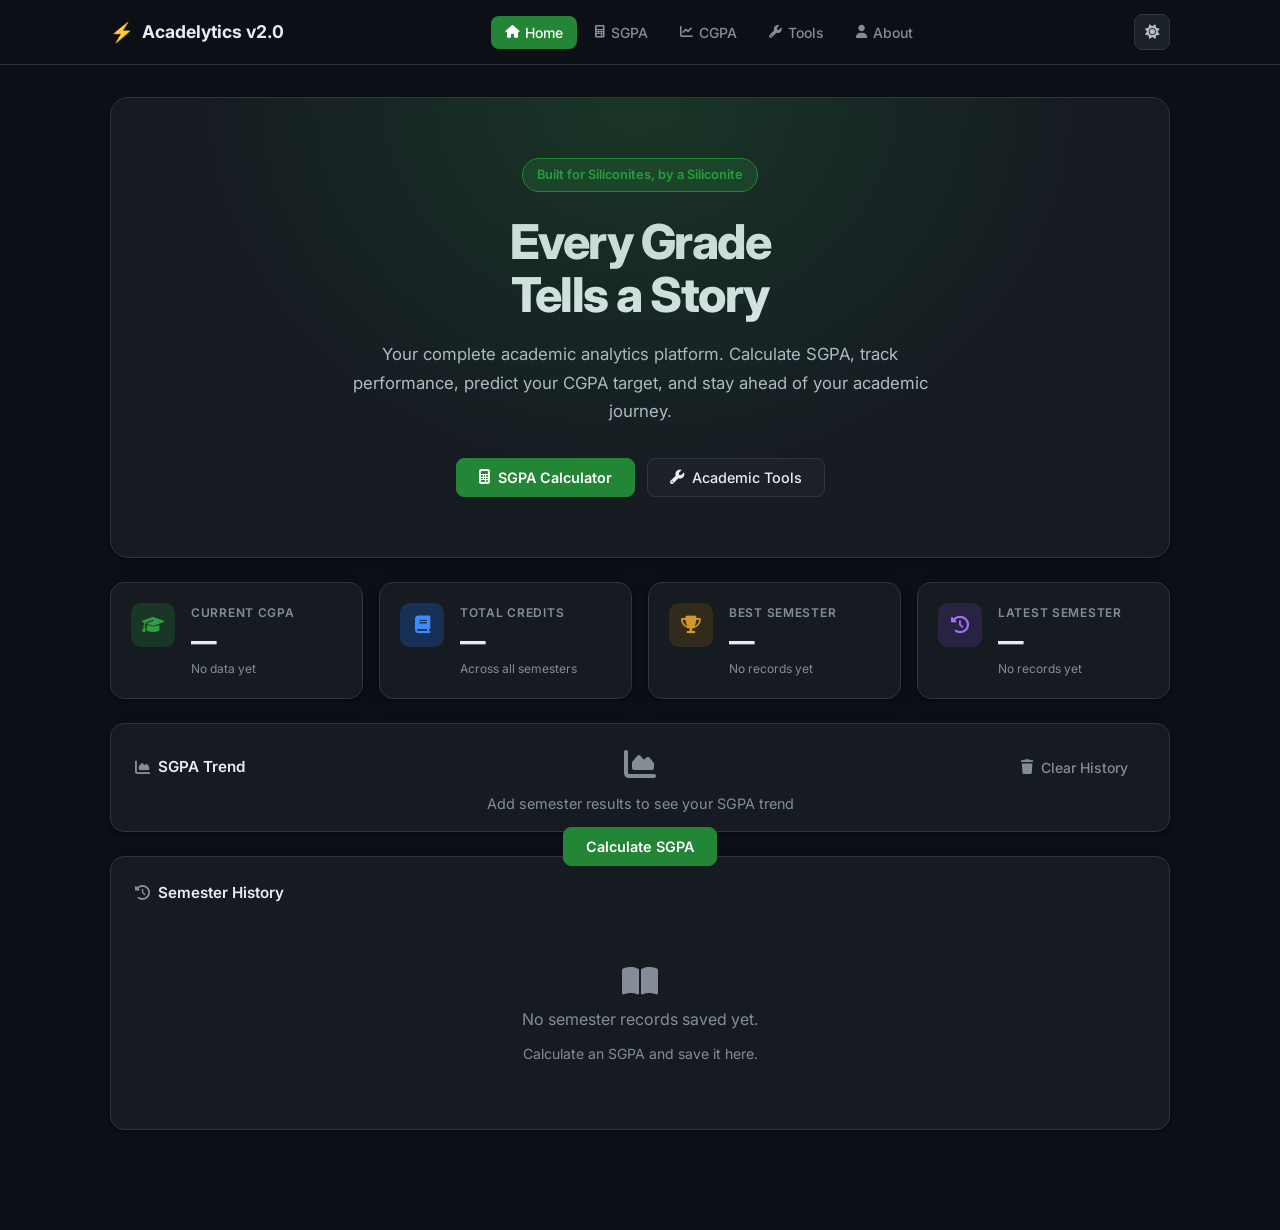
<file: index.html>
<!DOCTYPE html>
<html lang="en" data-theme="dark">
<head>
  <meta name="google-site-verification" content="Yr3YLN1GSlkWw_kJOh9hiJSiT_Gx6RoB9kOP9dz0ty4" />
  <meta charset="UTF-8" />
  <meta name="viewport" content="width=device-width, initial-scale=1.0" />
  <meta name="theme-color" content="#0d1117" />
  <title>Acadelytics — Academic Analytics Platform</title>
  <meta name="description" content="Silicon University SGPA & CGPA Calculator with analytics, predictions, and academic tools." />
  <meta name="robots" content="index, follow" />
  <meta property="og:title" content="Acadelytics" />
  <meta property="og:description" content="Smart academic tools for Siliconites." />
  <meta property="og:type" content="website" />
  <meta property="og:image" content="./assets/opengraph.jpg" />
  <link rel="icon" type="image/svg+xml" href="./assets/favicon.svg" />

  <script type="application/ld+json">
  {
    "@context": "https://schema.org",
    "@type": "WebApplication",
    "name": "Acadelytics",
    "description": "Silicon University SGPA and CGPA Calculator",
    "applicationCategory": "EducationApplication",
    "operatingSystem": "Web"
  }
  </script>

  <link rel="preconnect" href="https://fonts.googleapis.com" />
  <link rel="preconnect" href="https://fonts.gstatic.com" crossorigin />
  <link href="https://fonts.googleapis.com/css2?family=Inter:wght@300;400;500;600;700;800&display=swap" rel="stylesheet" />
  <link rel="stylesheet" href="https://cdnjs.cloudflare.com/ajax/libs/font-awesome/6.5.0/css/all.min.css" />
  <link rel="stylesheet" href="./style.css" />
</head>
<body>

<!-- ═══════════════════════════════════════
     PRINT OVERLAY (hidden normally)
════════════════════════════════════════ -->
<div id="printOverlay" class="print-only">
  <div class="print-header">
    <h1>Acadelytics — Academic Report</h1>
    <p id="printDate"></p>
  </div>
  <div id="printContent"></div>
</div>

<!-- ═══════════════════════════════════════
     NAVBAR
════════════════════════════════════════ -->
<nav class="navbar">
  <div class="nav-container">
    <div class="brand">
      <span class="brand-icon">⚡</span>
      Acadelytics v2.0
    </div>

    <button class="mobile-menu-btn" id="mobileMenuBtn" aria-label="Menu">
      <i class="fa-solid fa-bars"></i>
    </button>

    <div class="nav-links" id="navLinks">
      <button class="nav-link active" data-section="home">
        <i class="fa-solid fa-house"></i><span>Home</span>
      </button>
      <button class="nav-link" data-section="sgpa">
        <i class="fa-solid fa-calculator"></i><span>SGPA</span>
      </button>
      <button class="nav-link" data-section="cgpa">
        <i class="fa-solid fa-chart-line"></i><span>CGPA</span>
      </button>
      <button class="nav-link" data-section="tools">
        <i class="fa-solid fa-wrench"></i><span>Tools</span>
      </button>
      <button class="nav-link" data-section="about">
        <i class="fa-solid fa-user"></i><span>About</span>
      </button>
    </div>

    <button class="theme-toggle" id="themeToggle" aria-label="Toggle theme">
      <i class="fa-solid fa-moon" id="themeIcon"></i>
    </button>
  </div>
</nav>

<!-- ═══════════════════════════════════════
     MAIN
════════════════════════════════════════ -->
<main class="container">

  <!-- ══════════════ HOME / DASHBOARD ══════════════ -->
  <section id="homeSection" class="page-section">

    <!-- Hero -->
    <div class="hero-card">
      <span class="hero-badge">Built for Siliconites, by a Siliconite</span>
      <h1>Every Grade<br/>Tells a Story</h1>
      <p class="hero-text">
        Your complete academic analytics platform. Calculate SGPA, track performance,
        predict your CGPA target, and stay ahead of your academic journey.
      </p>
      <div class="hero-actions">
        <button class="btn-primary" data-nav="sgpa">
          <i class="fa-solid fa-calculator"></i> SGPA Calculator
        </button>
        <button class="btn-secondary" data-nav="tools">
          <i class="fa-solid fa-wrench"></i> Academic Tools
        </button>
      </div>
    </div>

    <!-- Dashboard Stats -->
    <div class="stats-grid" id="statsGrid">
      <div class="stat-card" id="statCgpa">
        <div class="stat-icon green"><i class="fa-solid fa-graduation-cap"></i></div>
        <div class="stat-body">
          <p class="stat-label">Current CGPA</p>
          <h2 class="stat-value" id="dashCgpa">—</h2>
          <p class="stat-sub" id="dashCgpaLabel">No data yet</p>
        </div>
      </div>
      <div class="stat-card" id="statCredits">
        <div class="stat-icon blue"><i class="fa-solid fa-book"></i></div>
        <div class="stat-body">
          <p class="stat-label">Total Credits</p>
          <h2 class="stat-value" id="dashCredits">—</h2>
          <p class="stat-sub" id="dashCreditsLabel">Across all semesters</p>
        </div>
      </div>
      <div class="stat-card" id="statBest">
        <div class="stat-icon gold"><i class="fa-solid fa-trophy"></i></div>
        <div class="stat-body">
          <p class="stat-label">Best Semester</p>
          <h2 class="stat-value" id="dashBest">—</h2>
          <p class="stat-sub" id="dashBestLabel">No records yet</p>
        </div>
      </div>
      <div class="stat-card" id="statLatest">
        <div class="stat-icon purple"><i class="fa-solid fa-clock-rotate-left"></i></div>
        <div class="stat-body">
          <p class="stat-label">Latest Semester</p>
          <h2 class="stat-value" id="dashLatest">—</h2>
          <p class="stat-sub" id="dashLatestLabel">No records yet</p>
        </div>
      </div>
    </div>

    <!-- Trend Chart -->
    <div class="card chart-card" id="chartCard">
      <div class="card-head">
        <h3 class="card-title"><i class="fa-solid fa-chart-area"></i> SGPA Trend</h3>
        <button class="btn-ghost" id="clearHistoryBtn">
          <i class="fa-solid fa-trash"></i> Clear History
        </button>
      </div>
      <div class="chart-wrap">
        <canvas id="trendChart" height="220"></canvas>
        <div class="chart-empty" id="chartEmpty">
          <i class="fa-solid fa-chart-area fa-2x"></i>
          <p>Add semester results to see your SGPA trend</p>
          <button class="btn-primary" data-nav="sgpa">Calculate SGPA</button>
        </div>
      </div>
    </div>

    <!-- Semester History -->
    <div class="card" id="historyCard">
      <div class="card-head">
        <h3 class="card-title"><i class="fa-solid fa-history"></i> Semester History</h3>
      </div>
      <div id="semesterHistory">
        <div class="empty-state">
          <i class="fa-solid fa-book-open fa-2x"></i>
          <p>No semester records saved yet.</p>
          <p class="muted">Calculate an SGPA to save it here.</p>
        </div>
      </div>
    </div>

  </section>

  <!-- ══════════════ SGPA CALCULATOR ══════════════ -->
  <section id="sgpaSection" class="page-section hidden">

    <div class="section-header">
      <h1>SGPA Calculator</h1>
      <p>Calculate your semester GPA quickly and accurately.</p>
    </div>

    <!-- Branch -->
    <div class="card">
      <h3 class="card-title"><i class="fa-solid fa-code-branch"></i> Branch</h3>
      <div class="chip-group" id="branchContainer">
        <button class="chip branch-chip" data-branch="cse">CSE</button>
        <button class="chip branch-chip" data-branch="ece">ECE</button>
        <button class="chip branch-chip" data-branch="eee">EEE</button>
        <button class="chip branch-chip" data-branch="eie">EIE</button>
        <button class="chip branch-chip" data-branch="vlsi">VLSI</button>
      </div>
    </div>

    <!-- Semester -->
    <div class="card">
      <h3 class="card-title"><i class="fa-solid fa-calendar"></i> Semester</h3>
      <div class="chip-group" id="semesterContainer">
        <button class="chip semester-chip" data-semester="1">1</button>
        <button class="chip semester-chip" data-semester="2">2</button>
        <button class="chip semester-chip" data-semester="3">3</button>
        <button class="chip semester-chip" data-semester="4">4</button>
        <button class="chip semester-chip" data-semester="5">5</button>
        <button class="chip semester-chip" data-semester="6">6</button>
        <button class="chip semester-chip" data-semester="7">7</button>
        <button class="chip semester-chip" data-semester="8">8</button>
        <button class="chip semester-chip" data-semester="7-ps">7 PS</button>
        <button class="chip semester-chip" data-semester="8-ps">8 PS</button>
      </div>
    </div>

    <!-- WIP -->
    <div id="comingSoon" class="wip-card hidden">
      <i class="fa-solid fa-tools fa-2x"></i>
      <h3>Work in Progress</h3>
      <p id="comingSoonText">Support for this branch/semester is under development.</p>
    </div>

    <!-- Semester Info -->
    <div id="semesterInfo" class="card hidden">
      <div class="semester-info">
        <div>
          <h3 id="semesterTitle">—</h3>
          <p id="subjectCount" class="muted">—</p>
        </div>
        <div class="credits-box">
          <h2 id="totalCredits">0</h2>
          <span>Credits</span>
        </div>
      </div>
    </div>

    <!-- Subjects -->
    <div id="subjectsCard" class="card hidden">
      <div id="subjectsContainer"></div>
    </div>

    <!-- Error -->
    <div id="errorMessage" class="error-box hidden"></div>

    <!-- Buttons -->
    <div id="buttonsSection" class="action-row hidden">
      <button id="calculateBtn" class="btn-primary">
        <i class="fa-solid fa-calculator"></i> Calculate SGPA
      </button>
      <button id="resetBtn" class="btn-ghost">
        <i class="fa-solid fa-rotate-left"></i> Reset
      </button>
    </div>

    <!-- Result -->
    <div id="resultCard" class="result-card hidden">
      <div class="result-glow"></div>
      <p class="result-label">YOUR SGPA</p>
      <h2 id="sgpaValue" class="result-value">0.00</h2>
      <h3 id="motivationTitle"></h3>
      <p id="motivationMessage" class="muted"></p>
      <div class="result-actions">
        <button id="saveToHistoryBtn" class="btn-primary">
          <i class="fa-solid fa-bookmark"></i> Save to History
        </button>
        <button id="downloadPdfBtn" class="btn-secondary">
          <i class="fa-solid fa-file-pdf"></i> Export PDF
        </button>
      </div>
    </div>

    <!-- Grade Scale -->
    <div class="card">
      <h3 class="card-title"><i class="fa-solid fa-star"></i> Grade Scale</h3>
      <div class="grade-scale-pills">
        <div class="grade-scale-item grade-O" title="90–100 marks">
          <span class="gs-letter">O</span><span class="gs-pts">10 pts</span>
        </div>
        <div class="grade-scale-item grade-E" title="80–89 marks">
          <span class="gs-letter">E</span><span class="gs-pts">9 pts</span>
        </div>
        <div class="grade-scale-item grade-A" title="70–79 marks">
          <span class="gs-letter">A</span><span class="gs-pts">8 pts</span>
        </div>
        <div class="grade-scale-item grade-B" title="60–69 marks">
          <span class="gs-letter">B</span><span class="gs-pts">7 pts</span>
        </div>
        <div class="grade-scale-item grade-C" title="50–59 marks">
          <span class="gs-letter">C</span><span class="gs-pts">6 pts</span>
        </div>
        <div class="grade-scale-item grade-D" title="40–49 marks">
          <span class="gs-letter">D</span><span class="gs-pts">5 pts</span>
        </div>
        <div class="grade-scale-item grade-U" title="Below 40">
          <span class="gs-letter">U</span><span class="gs-pts">0 pts</span>
        </div>
      </div>
      <p class="info-note"><strong>X</strong> = Debarred &nbsp;|&nbsp; <strong>W</strong> = Result Pending</p>
    </div>

  </section>

  <!-- ══════════════ CGPA CALCULATOR ══════════════ -->
  <section id="cgpaSection" class="page-section hidden">

    <div class="section-header">
      <h1>CGPA Calculator</h1>
      <p>Compute your cumulative GPA across all semesters.</p>
    </div>

    <div class="card">
      <h3 class="card-title"><i class="fa-solid fa-layer-group"></i> Completed Semesters</h3>
      <div class="chip-group" id="cgpa-semester-select">
        <button class="chip cgpa-count" data-count="1">1</button>
        <button class="chip cgpa-count" data-count="2">2</button>
        <button class="chip cgpa-count" data-count="3">3</button>
        <button class="chip cgpa-count" data-count="4">4</button>
        <button class="chip cgpa-count" data-count="5">5</button>
        <button class="chip cgpa-count" data-count="6">6</button>
        <button class="chip cgpa-count" data-count="7">7</button>
        <button class="chip cgpa-count" data-count="8">8</button>
      </div>
    </div>

    <div id="cgpa-input-card" class="card hidden">
      <h3 class="card-title"><i class="fa-solid fa-pen"></i> Enter SGPA Values</h3>
      <div id="cgpa-inputs"></div>
      <div class="action-row" style="margin-top:20px">
        <button id="cgpa-calc-btn" class="btn-primary">
          <i class="fa-solid fa-calculator"></i> Calculate CGPA
        </button>
        <button id="cgpa-reset-btn" class="btn-ghost">
          <i class="fa-solid fa-rotate-left"></i> Reset
        </button>
      </div>
    </div>

    <div id="cgpa-result" class="result-card hidden">
      <div class="result-glow"></div>
      <p class="result-label">YOUR CGPA</p>
      <h2 id="cgpa-value" class="result-value">0.00</h2>
      <h3 id="cgpa-msg"></h3>
      <p id="cgpa-submsg" class="muted"></p>
      <div class="result-actions">
        <button id="downloadCgpaPdfBtn" class="btn-secondary">
          <i class="fa-solid fa-file-pdf"></i> Export Report
        </button>
      </div>
    </div>

  </section>

  <!-- ══════════════ TOOLS ══════════════ -->
  <section id="toolsSection" class="page-section hidden">

    <div class="section-header">
      <h1>Academic Tools</h1>
      <p>Powerful calculators to help you plan your academic journey.</p>
    </div>

    <!-- Tool tabs -->
    <div class="tool-tabs">
      <button class="tool-tab active" data-tool="predictor">
        <i class="fa-solid fa-bullseye"></i> CGPA Predictor
      </button>
      <button class="tool-tab" data-tool="planner">
        <i class="fa-solid fa-flask"></i> Grade Planner
      </button>
      <button class="tool-tab" data-tool="attendance">
        <i class="fa-solid fa-user-check"></i> Attendance
      </button>
      <button class="tool-tab" data-tool="gradeReq">
        <i class="fa-solid fa-graduation-cap"></i> Grade Requirement
      </button>
    </div>

    <!-- ── TARGET CGPA PREDICTOR ── -->
    <div class="tool-panel" id="tool-predictor">
      <div class="card">
        <h3 class="card-title"><i class="fa-solid fa-bullseye"></i> Target CGPA Predictor</h3>
        <p class="card-desc">Find out what SGPA you need in remaining semesters to hit your target CGPA.</p>
        <div class="form-grid">
          <div class="form-group">
            <label>Current CGPA</label>
            <input type="number" id="pred-current-cgpa" class="form-input" placeholder="e.g. 7.50" min="0" max="10" step="0.01" />
          </div>
          <div class="form-group">
            <label>Completed Credits</label>
            <input type="number" id="pred-completed-credits" class="form-input" placeholder="e.g. 120" min="0" />
          </div>
          <div class="form-group">
            <label>Remaining Credits</label>
            <input type="number" id="pred-remaining-credits" class="form-input" placeholder="e.g. 80" min="0" />
          </div>
          <div class="form-group">
            <label>Target CGPA</label>
            <input type="number" id="pred-target-cgpa" class="form-input" placeholder="e.g. 8.00" min="0" max="10" step="0.01" />
          </div>
        </div>
        <button class="btn-primary" id="predictBtn">
          <i class="fa-solid fa-arrow-trend-up"></i> Predict
        </button>
      </div>
      <div id="predictorResult" class="result-card hidden">
        <p class="result-label">REQUIRED SGPA</p>
        <h2 id="predSgpa" class="result-value">0.00</h2>
        <div id="predDifficulty" class="difficulty-badge"></div>
        <p id="predMessage" class="muted" style="margin-top:12px"></p>
      </div>
    </div>

    <!-- ── GRADE PLANNER ── -->
    <div class="tool-panel hidden" id="tool-planner">
      <div class="card">
        <h3 class="card-title"><i class="fa-solid fa-flask"></i> Grade Planner / What-If Simulator</h3>
        <p class="card-desc">Simulate grades for future subjects to see your projected SGPA.</p>
        <div id="plannerSubjects">
          <div class="planner-row" data-index="0">
            <input type="text" class="form-input plan-name" placeholder="Subject name" />
            <input type="number" class="form-input plan-credit" placeholder="Credits" min="1" max="6" />
            <div class="chip-group plan-grades">
              <button class="chip grade-chip" data-grade="O">O</button>
              <button class="chip grade-chip" data-grade="E">E</button>
              <button class="chip grade-chip" data-grade="A">A</button>
              <button class="chip grade-chip" data-grade="B">B</button>
              <button class="chip grade-chip" data-grade="C">C</button>
              <button class="chip grade-chip" data-grade="D">D</button>
              <button class="chip grade-chip" data-grade="U">U</button>
            </div>
            <button class="btn-icon remove-planner-row" title="Remove"><i class="fa-solid fa-xmark"></i></button>
          </div>
        </div>
        <div class="action-row" style="margin-top:16px">
          <button class="btn-secondary" id="addPlannerRow">
            <i class="fa-solid fa-plus"></i> Add Subject
          </button>
          <button class="btn-primary" id="calcPlannerBtn">
            <i class="fa-solid fa-calculator"></i> Calculate Projected SGPA
          </button>
          <button class="btn-ghost" id="resetPlannerBtn">
            <i class="fa-solid fa-rotate-left"></i> Reset
          </button>
        </div>
      </div>
      <div id="plannerResult" class="result-card hidden">
        <p class="result-label">PROJECTED SGPA</p>
        <h2 id="plannerSgpa" class="result-value">0.00</h2>
        <p id="plannerMsg" class="muted"></p>
      </div>
    </div>

    <!-- ── ATTENDANCE CALCULATOR ── -->
    <div class="tool-panel hidden" id="tool-attendance">
      <div class="card">
        <h3 class="card-title"><i class="fa-solid fa-user-check"></i> Attendance Calculator</h3>
        <p class="card-desc">Know exactly how many classes you can miss or need to attend.</p>
        <div class="form-grid">
          <div class="form-group">
            <label>Classes Attended</label>
            <input type="number" id="att-attended" class="form-input" placeholder="e.g. 60" min="0" />
          </div>
          <div class="form-group">
            <label>Total Classes Held</label>
            <input type="number" id="att-total" class="form-input" placeholder="e.g. 80" min="0" />
          </div>
        </div>
        <button class="btn-primary" id="calcAttendanceBtn">
          <i class="fa-solid fa-calculator"></i> Calculate
        </button>
      </div>
      <div id="attendanceResult" class="hidden">
        <div class="att-current-card">
          <p class="result-label">CURRENT ATTENDANCE</p>
          <h2 id="attCurrentPct" class="result-value">0%</h2>
          <div id="attStatus" class="att-status"></div>
        </div>
        <div class="att-details-grid">
          <div class="att-detail-card">
            <div class="att-detail-icon red"><i class="fa-solid fa-times-circle"></i></div>
            <p class="att-detail-label">Can Still Miss</p>
            <h3 id="attCanMiss">—</h3>
            <p class="muted">to stay at 75%</p>
          </div>
          <div class="att-detail-card">
            <div class="att-detail-icon orange"><i class="fa-solid fa-exclamation-circle"></i></div>
            <p class="att-detail-label">Need to Attend</p>
            <h3 id="attNeed75">—</h3>
            <p class="muted">to reach 75%</p>
          </div>
          <div class="att-detail-card">
            <div class="att-detail-icon blue"><i class="fa-solid fa-check-circle"></i></div>
            <p class="att-detail-label">Need to Attend</p>
            <h3 id="attNeed80">—</h3>
            <p class="muted">to reach 80%</p>
          </div>
          <div class="att-detail-card">
            <div class="att-detail-icon green"><i class="fa-solid fa-star"></i></div>
            <p class="att-detail-label">Need to Attend</p>
            <h3 id="attNeed85">—</h3>
            <p class="muted">to reach 85%</p>
          </div>
        </div>
      </div>
    </div>

    <!-- ── GRADE REQUIREMENT ── -->
    <div class="tool-panel hidden" id="tool-gradeReq">
      <div class="card">
        <h3 class="card-title"><i class="fa-solid fa-graduation-cap"></i> Grade Requirement Calculator</h3>
        <p class="card-desc">Find the minimum grades needed to achieve your target SGPA.</p>
        <div class="form-grid">
          <div class="form-group">
            <label>Target SGPA</label>
            <input type="number" id="gr-target-sgpa" class="form-input" placeholder="e.g. 8.50" min="0" max="10" step="0.01" />
          </div>
          <div class="form-group">
            <label>Number of Subjects</label>
            <input type="number" id="gr-subjects" class="form-input" placeholder="e.g. 6" min="1" max="15" />
          </div>
          <div class="form-group">
            <label>Credits per Subject (avg)</label>
            <input type="number" id="gr-credits" class="form-input" placeholder="e.g. 3" min="1" max="6" step="0.5" />
          </div>
        </div>
        <button class="btn-primary" id="calcGradeReqBtn">
          <i class="fa-solid fa-calculator"></i> Calculate
        </button>
      </div>
      <div id="gradeReqResult" class="card hidden">
        <h3 class="card-title">Recommended Grade Distribution</h3>
        <div id="gradeReqContent"></div>
      </div>
    </div>

  </section>

  <!-- ══════════════ ABOUT ══════════════ -->
  <section id="aboutSection" class="page-section hidden">
    <div class="about-card card">
      <div class="about-avatar">
        <i class="fa-solid fa-user-graduate"></i>
      </div>
      <h2 class="about-name">Saswat Dixit</h2>
      <p class="about-role">Silicon University | B.Tech CSE</p>
      <p class="about-bio">
        Passionate about DSA, problem-solving, and software development.
        Currently focused on building strong programming fundamentals and real-world projects.
      </p>
      <div class="social-row">
        <a href="https://www.linkedin.com/in/saswatdixit/" target="_blank" class="social-btn" aria-label="LinkedIn">
          <i class="fa-brands fa-linkedin"></i>
        </a>
        <a href="https://github.com/FireStormy1" target="_blank" class="social-btn" aria-label="GitHub">
          <i class="fa-brands fa-github"></i>
        </a>
        <a href="mailto:saswatdixit01@gmail.com" class="social-btn" aria-label="Email">
          <i class="fa-solid fa-envelope"></i>
        </a>
        <a href="https://leetcode.com/u/FireStormy/" target="_blank" class="social-btn" aria-label="LeetCode">
          <i class="fa-solid fa-code"></i>
        </a>
      </div>
      <div class="about-formula card" style="margin-top:24px;text-align:left">
        <h4 style="margin-bottom:12px"><i class="fa-solid fa-function"></i> Formulas Used</h4>
        <div class="formula-box">
          <p><strong>SGPA</strong> = Σ(Credit × Grade Points) / Σ Credits</p>
          <p><strong>CGPA</strong> = Σ(SGPA of all semesters) / Total Semesters</p>
        </div>
      </div>
    </div>
  </section>

</main>

<!-- Toast notification -->
<div id="toast" class="toast hidden">
  <i class="fa-solid fa-check-circle"></i>
  <span id="toastMsg">Saved!</span>
</div>

<script src="./data.js"></script>
<script src="./script.js"></script>
</body>
</html>
</file>
<file: style.css>
/* ═══════════════════════════════════════════════
   RESET & BASE
════════════════════════════════════════════════ */
*, *::before, *::after { margin: 0; padding: 0; box-sizing: border-box; }
html { scroll-behavior: smooth; font-size: 16px; }
body {
  font-family: 'Inter', -apple-system, BlinkMacSystemFont, sans-serif;
  line-height: 1.6;
  transition: background 0.3s ease, color 0.3s ease;
  min-height: 100vh;
}
a { text-decoration: none; color: inherit; }
button { font-family: inherit; cursor: pointer; border: none; outline: none; }
input, select, textarea { font-family: inherit; outline: none; }
img { max-width: 100%; }

/* ═══════════════════════════════════════════════
   THEME VARIABLES – DARK (default)
════════════════════════════════════════════════ */
:root,
[data-theme="dark"] {
  --bg:           #0d1117;
  --bg-alt:       #010409;
  --surface:      #161b22;
  --surface-2:    #1c2128;
  --surface-3:    #21262d;
  --border:       #30363d;
  --border-2:     #3d444d;

  --text:         #e6edf3;
  --text2:        #b4bec8;
  --muted:        #848d97;

  --green:        #238636;
  --green-hover:  #2ea043;
  --green-glow:   rgba(35, 134, 54, 0.25);

  --blue:         #1f6feb;
  --blue-light:   #388bfd;
  --blue-glow:    rgba(31, 111, 235, 0.25);

  --gold:         #9e6a03;
  --gold-light:   #d29922;

  --purple:       #6e40c9;
  --purple-light: #a371f7;

  --red:          #da3633;
  --orange:       #d1611b;

  --card-shadow:  0 1px 3px rgba(0,0,0,0.4), 0 4px 16px rgba(0,0,0,0.25);
  --glow-shadow:  0 0 30px rgba(35, 134, 54, 0.15);

  --navbar-bg:    rgba(13, 17, 23, 0.95);
  --chip-bg:      #21262d;
}

/* ═══════════════════════════════════════════════
   THEME VARIABLES – LIGHT
════════════════════════════════════════════════ */
[data-theme="light"] {
  --bg:           #f6f8fa;
  --bg-alt:       #ffffff;
  --surface:      #ffffff;
  --surface-2:    #f6f8fa;
  --surface-3:    #eaeef2;
  --border:       #d0d7de;
  --border-2:     #b9c0c8;

  --text:         #1f2328;
  --text2:        #59636e;
  --muted:        #6e7781;

  --green:        #1a7f37;
  --green-hover:  #2da44e;
  --green-glow:   rgba(26, 127, 55, 0.15);

  --blue:         #0969da;
  --blue-light:   #218bff;
  --blue-glow:    rgba(9, 105, 218, 0.15);

  --gold:         #9a6700;
  --gold-light:   #bf8700;

  --purple:       #8250df;
  --purple-light: #a475f9;

  --red:          #cf222e;
  --orange:       #bc4c00;

  --card-shadow:  0 1px 3px rgba(0,0,0,0.1), 0 4px 12px rgba(0,0,0,0.05);
  --glow-shadow:  0 0 20px rgba(26, 127, 55, 0.08);

  --navbar-bg:    rgba(246, 248, 250, 0.96);
  --chip-bg:      #f6f8fa;
}

/* ═══════════════════════════════════════════════
   BODY
════════════════════════════════════════════════ */
body { background: var(--bg); color: var(--text); }

/* ═══════════════════════════════════════════════
   UTILITIES
════════════════════════════════════════════════ */
.hidden { display: none !important; }
.muted  { color: var(--muted); font-size: 0.875rem; }

/* ═══════════════════════════════════════════════
   NAVBAR
════════════════════════════════════════════════ */
.navbar {
  position: sticky; top: 0; z-index: 200;
  background: var(--navbar-bg);
  border-bottom: 1px solid var(--border);
  backdrop-filter: blur(16px);
  -webkit-backdrop-filter: blur(16px);
}
.nav-container {
  display: flex; align-items: center; justify-content: space-between;
  gap: 16px; max-width: 1100px; margin: 0 auto; padding: 14px 20px;
}
.brand {
  display: flex; align-items: center; gap: 8px;
  font-size: 1.1rem; font-weight: 700; color: var(--text); white-space: nowrap;
}
.brand-icon { font-size: 1.2rem; }
.nav-links { display: flex; gap: 4px; }
.nav-link {
  display: flex; align-items: center; gap: 6px;
  padding: 8px 14px; border-radius: 8px;
  background: transparent; color: var(--muted);
  font-size: 0.875rem; font-weight: 500;
  transition: background 0.18s, color 0.18s;
}
.nav-link i { font-size: 0.8rem; }
.nav-link span { display: inline; }
.nav-link:hover  { background: var(--surface-2); color: var(--text); }
.nav-link.active { background: var(--green);    color: #fff; }
.theme-toggle {
  display: flex; align-items: center; justify-content: center;
  width: 36px; height: 36px; border-radius: 8px;
  background: var(--surface-2); border: 1px solid var(--border);
  color: var(--text2); font-size: 0.9rem;
  transition: background 0.18s, color 0.18s;
  flex-shrink: 0;
}
.theme-toggle:hover { background: var(--surface-3); color: var(--text); }
.mobile-menu-btn {
  display: none; align-items: center; justify-content: center;
  width: 36px; height: 36px; border-radius: 8px;
  background: var(--surface-2); border: 1px solid var(--border);
  color: var(--text2); font-size: 1rem;
}

/* ═══════════════════════════════════════════════
   CONTAINER & SECTIONS
════════════════════════════════════════════════ */
.container {
  max-width: 1100px; margin: 0 auto;
  padding: 32px 20px 80px;
}
.page-section { animation: fadeUp 0.3s ease; }
@keyframes fadeUp {
  from { opacity: 0; transform: translateY(10px); }
  to   { opacity: 1; transform: translateY(0); }
}

/* ═══════════════════════════════════════════════
   CARDS
════════════════════════════════════════════════ */
.card {
  background: var(--surface);
  border: 1px solid var(--border);
  border-radius: 14px;
  padding: 24px;
  margin-bottom: 20px;
  box-shadow: var(--card-shadow);
  transition: border-color 0.2s;
}
.card:hover { border-color: var(--border-2); }
.card-head {
  display: flex; align-items: center; justify-content: space-between;
  margin-bottom: 20px; flex-wrap: wrap; gap: 10px;
}
.card-title {
  font-size: 0.95rem; font-weight: 600; color: var(--text);
  display: flex; align-items: center; gap: 8px;
}
.card-title i { color: var(--muted); }
.card-desc { color: var(--muted); font-size: 0.875rem; margin-bottom: 20px; }

/* ═══════════════════════════════════════════════
   SECTION HEADER
════════════════════════════════════════════════ */
.section-header { margin-bottom: 28px; }
.section-header h1 { font-size: 2rem; font-weight: 700; margin-bottom: 6px; }
.section-header p  { color: var(--muted); font-size: 1rem; }

/* ═══════════════════════════════════════════════
   HERO CARD
════════════════════════════════════════════════ */
.hero-card {
  background: var(--surface);
  border: 1px solid var(--border);
  border-radius: 18px;
  padding: 60px 40px;
  text-align: center;
  margin-bottom: 24px;
  box-shadow: var(--card-shadow);
  position: relative; overflow: hidden;
}
.hero-card::before {
  content: '';
  position: absolute; inset: 0;
  background: radial-gradient(ellipse at 50% 0%, var(--green-glow) 0%, transparent 60%);
  pointer-events: none;
}
.hero-badge {
  display: inline-flex; align-items: center; gap: 6px;
  padding: 6px 14px; border-radius: 999px;
  background: var(--green-glow);
  border: 1px solid var(--green);
  color: var(--green-hover);
  font-size: 0.8rem; font-weight: 600;
  margin-bottom: 24px;
}
.hero-card h1 {
  font-size: 3rem; font-weight: 800;
  letter-spacing: -1.5px; line-height: 1.1;
  margin-bottom: 18px;
}
.hero-text {
  max-width: 600px; margin: 0 auto 32px;
  color: var(--text2); font-size: 1.05rem; line-height: 1.7;
}
.hero-actions {
  display: flex; gap: 12px; justify-content: center; flex-wrap: wrap;
}

/* ═══════════════════════════════════════════════
   BUTTONS
════════════════════════════════════════════════ */
.btn-primary {
  display: inline-flex; align-items: center; gap: 8px;
  padding: 10px 22px; border-radius: 8px;
  background: var(--green); color: #fff;
  font-size: 0.9rem; font-weight: 600;
  transition: background 0.18s, transform 0.15s, box-shadow 0.18s;
  border: 1px solid var(--green);
}
.btn-primary:hover {
  background: var(--green-hover);
  transform: translateY(-1px);
  box-shadow: 0 4px 12px var(--green-glow);
}
.btn-primary:active { transform: translateY(0); }

.btn-secondary {
  display: inline-flex; align-items: center; gap: 8px;
  padding: 10px 22px; border-radius: 8px;
  background: var(--surface-2); color: var(--text);
  border: 1px solid var(--border);
  font-size: 0.9rem; font-weight: 500;
  transition: background 0.18s, border-color 0.18s;
}
.btn-secondary:hover { background: var(--surface-3); border-color: var(--border-2); }

.btn-ghost {
  display: inline-flex; align-items: center; gap: 8px;
  padding: 10px 16px; border-radius: 8px;
  background: transparent; color: var(--muted);
  border: 1px solid transparent;
  font-size: 0.875rem; font-weight: 500;
  transition: background 0.18s, color 0.18s;
}
.btn-ghost:hover { background: var(--surface-2); color: var(--text); }

.btn-icon {
  display: inline-flex; align-items: center; justify-content: center;
  width: 32px; height: 32px; border-radius: 6px;
  background: transparent; color: var(--muted);
  border: 1px solid var(--border);
  font-size: 0.85rem;
  transition: background 0.18s, color 0.18s;
  flex-shrink: 0;
}
.btn-icon:hover { background: var(--red); color: #fff; border-color: var(--red); }

/* ═══════════════════════════════════════════════
   ACTION ROW
════════════════════════════════════════════════ */
.action-row {
  display: flex; gap: 10px; flex-wrap: wrap; margin-bottom: 20px;
}

/* ═══════════════════════════════════════════════
   STATS GRID (DASHBOARD)
════════════════════════════════════════════════ */
.stats-grid {
  display: grid;
  grid-template-columns: repeat(4, 1fr);
  gap: 16px; margin-bottom: 24px;
}
.stat-card {
  background: var(--surface); border: 1px solid var(--border);
  border-radius: 14px; padding: 20px;
  display: flex; align-items: flex-start; gap: 16px;
  box-shadow: var(--card-shadow);
  transition: transform 0.2s, box-shadow 0.2s;
}
.stat-card:hover {
  transform: translateY(-2px);
  box-shadow: 0 6px 24px rgba(0,0,0,0.2);
}
.stat-icon {
  display: flex; align-items: center; justify-content: center;
  width: 44px; height: 44px; border-radius: 10px; flex-shrink: 0;
  font-size: 1.1rem;
}
.stat-icon.green  { background: var(--green-glow);  color: var(--green-hover); }
.stat-icon.blue   { background: var(--blue-glow);   color: var(--blue-light); }
.stat-icon.gold   { background: rgba(158,106,3,0.2); color: var(--gold-light); }
.stat-icon.purple { background: rgba(110,64,201,0.2); color: var(--purple-light); }
.stat-body { flex: 1; min-width: 0; }
.stat-label { font-size: 0.75rem; font-weight: 600; color: var(--muted); text-transform: uppercase; letter-spacing: 0.06em; margin-bottom: 4px; }
.stat-value { font-size: 1.6rem; font-weight: 800; line-height: 1.2; margin-bottom: 2px; }
.stat-sub   { font-size: 0.75rem; color: var(--muted); }

/* ═══════════════════════════════════════════════
   CHART
════════════════════════════════════════════════ */
.chart-card { margin-bottom: 24px; }
.chart-wrap { position: relative; }
#trendChart  { width: 100% !important; display: block; }
.chart-empty {
  position: absolute; inset: 0;
  display: flex; flex-direction: column; align-items: center; justify-content: center;
  gap: 12px; color: var(--muted);
}
.chart-empty p { font-size: 0.9rem; }

/* ═══════════════════════════════════════════════
   SEMESTER HISTORY
════════════════════════════════════════════════ */
.empty-state {
  display: flex; flex-direction: column; align-items: center; gap: 10px;
  padding: 40px 20px; color: var(--muted); text-align: center;
}
#semesterHistory {
  max-width: 100%;
  overflow-x: auto;
}
.history-table { width: 100%; border-collapse: collapse; }
.history-table th {
  font-size: 0.75rem; font-weight: 600; text-transform: uppercase; letter-spacing: 0.06em;
  color: var(--muted); text-align: left; padding: 10px 12px;
  border-bottom: 1px solid var(--border);
}
.history-table td {
  padding: 12px; font-size: 0.9rem;
  border-bottom: 1px solid var(--border);
}
.history-table tr:last-child td { border-bottom: none; }
.history-table tr:hover td { background: var(--surface-2); }
.sgpa-badge {
  display: inline-block; padding: 3px 10px; border-radius: 999px;
  font-size: 0.85rem; font-weight: 700;
}
.sgpa-o    { background: rgba(35,134,54,0.2);  color: var(--green-hover); }
.sgpa-e    { background: rgba(31,111,235,0.2); color: var(--blue-light); }
.sgpa-a    { background: rgba(158,106,3,0.25); color: var(--gold-light); }
.sgpa-b    { background: rgba(110,64,201,0.2); color: var(--purple-light); }
.sgpa-low  { background: rgba(218,54,51,0.2);  color: #f85149; }
.history-del {
  background: transparent; border: none; cursor: pointer;
  color: var(--muted); font-size: 0.85rem; padding: 4px 8px;
  border-radius: 6px; transition: color 0.2s, background 0.2s;
}
.history-del:hover { color: var(--red); background: rgba(218,54,51,0.1); }

/* ═══════════════════════════════════════════════
   CHIPS
════════════════════════════════════════════════ */
.chip-group { display: flex; flex-wrap: wrap; gap: 8px; }
.chip {
  padding: 9px 18px; border-radius: 999px;
  background: var(--chip-bg); border: 1px solid var(--border);
  color: var(--text2); font-size: 0.875rem; font-weight: 500;
  transition: transform 0.18s, background 0.18s, border-color 0.18s, box-shadow 0.18s;
}
.chip:hover {
  transform: translateY(-2px);
  border-color: var(--green);
  box-shadow: 0 0 0 3px var(--green-glow);
}
.chip.active {
  background: var(--green); border-color: var(--green-hover);
  color: #fff;
}

/* ═══════════════════════════════════════════════
   WIP CARD
════════════════════════════════════════════════ */
.wip-card {
  background: var(--surface);
  border: 1px dashed var(--border-2);
  border-radius: 14px; padding: 40px 24px;
  text-align: center; margin-bottom: 20px;
  color: var(--muted); display: flex; flex-direction: column;
  align-items: center; gap: 10px;
}
.wip-card h3 { color: var(--text); font-size: 1.1rem; }

/* ═══════════════════════════════════════════════
   SEMESTER INFO
════════════════════════════════════════════════ */
.semester-info {
  display: flex; align-items: center;
  justify-content: space-between; gap: 16px;
}
#semesterTitle { font-size: 1.2rem; font-weight: 600; margin-bottom: 4px; }
.credits-box { text-align: center; flex-shrink: 0; }
.credits-box h2  { font-size: 2.2rem; font-weight: 800; color: var(--green-hover); }
.credits-box span { font-size: 0.8rem; color: var(--muted); }

/* ═══════════════════════════════════════════════
   SUBJECT ROW
════════════════════════════════════════════════ */
.subject-row {
  display: flex; align-items: flex-start; justify-content: space-between;
  gap: 20px; padding: 20px;
  border-bottom: 1px solid var(--border);
  transition: background 0.15s;
}
.subject-row:last-child { border-bottom: none; }
.subject-row:hover { background: var(--surface-2); }
.subject-info { flex: 1; min-width: 0; }
.subject-info h4 { font-size: 0.95rem; font-weight: 600; margin-bottom: 4px; color: var(--text); }
.subject-info p  { font-size: 0.8rem; color: var(--muted); }
.subject-controls { display: flex; flex-direction: column; gap: 12px; width: 360px; flex-shrink: 0; }

/* METHOD PILLS */
.method-pills, .optional-pills { display: flex; gap: 8px; }
.toggle-pill {
  padding: 7px 16px; border-radius: 999px;
  background: var(--chip-bg); border: 1px solid var(--border);
  color: var(--text2); font-size: 0.8rem; font-weight: 500;
  transition: background 0.18s, border-color 0.18s;
}
.toggle-pill:hover  { border-color: var(--green); }
.toggle-pill.active { background: var(--green); border-color: var(--green-hover); color: #fff; }

/* GRADE PILLS */
.grade-pills { display: flex; flex-wrap: wrap; gap: 6px; }
.grade-pill {
  padding: 8px 14px; border-radius: 8px;
  background: var(--chip-bg); border: 1px solid var(--border);
  color: var(--text2); font-size: 0.85rem; font-weight: 600;
  transition: background 0.15s, border-color 0.15s, transform 0.12s;
  min-width: 44px; text-align: center;
}
.grade-pill:hover {
  transform: translateY(-2px);
  border-color: var(--green);
  box-shadow: 0 0 0 2px var(--green-glow);
}
.grade-pill.active { background: var(--green); border-color: var(--green-hover); color: #fff; }

/* MARKS INPUT */
.marks-input {
  width: 100%; padding: 10px 14px; border-radius: 8px;
  background: var(--surface-2); border: 1px solid var(--border);
  color: var(--text); font-size: 0.9rem;
  transition: border-color 0.18s, box-shadow 0.18s;
}
.marks-input:focus {
  border-color: var(--green);
  box-shadow: 0 0 0 3px var(--green-glow);
}
.marks-input::placeholder { color: var(--muted); }

/* OPTIONAL CONTENT */
.optional-content.hidden { display: none; }

/* ═══════════════════════════════════════════════
   ERROR BOX
════════════════════════════════════════════════ */
.error-box {
  background: rgba(218,54,51,0.12);
  border: 1px solid rgba(218,54,51,0.3);
  border-radius: 10px; padding: 14px 18px;
  color: #f85149; font-size: 0.9rem; margin-bottom: 20px;
}

/* ═══════════════════════════════════════════════
   RESULT CARD
════════════════════════════════════════════════ */
.result-card {
  background: var(--surface);
  border: 1px solid var(--border);
  border-radius: 18px; padding: 40px 24px;
  text-align: center; margin-bottom: 20px;
  position: relative; overflow: hidden;
  box-shadow: var(--glow-shadow);
}
.result-glow {
  position: absolute; inset: 0; pointer-events: none;
  background: radial-gradient(ellipse at 50% 0%, var(--green-glow) 0%, transparent 60%);
}
.result-label {
  font-size: 0.7rem; font-weight: 700;
  text-transform: uppercase; letter-spacing: 0.12em;
  color: var(--muted); margin-bottom: 10px;
}
.result-value {
  font-size: 4rem; font-weight: 800;
  line-height: 1; margin-bottom: 14px;
  background: linear-gradient(135deg, var(--green-hover), var(--blue-light));
  -webkit-background-clip: text; -webkit-text-fill-color: transparent;
  background-clip: text;
}
.result-card h3 { font-size: 1.1rem; font-weight: 600; margin-bottom: 6px; }
.result-actions {
  display: flex; justify-content: center; gap: 10px;
  margin-top: 24px; flex-wrap: wrap;
}

/* ═══════════════════════════════════════════════
   GRADE SCALE
════════════════════════════════════════════════ */
.grade-scale-pills { display: flex; flex-wrap: wrap; gap: 10px; margin-bottom: 14px; }
.grade-scale-item {
  display: flex; flex-direction: column; align-items: center; gap: 3px;
  padding: 10px 16px; border-radius: 10px;
  border: 1px solid var(--border); background: var(--surface-2);
  min-width: 56px; transition: transform 0.2s;
}
.grade-scale-item:hover { transform: translateY(-2px); }
.gs-letter { font-size: 1.1rem; font-weight: 800; }
.gs-pts    { font-size: 0.7rem; color: var(--muted); }
.grade-O { border-color: rgba(35,134,54,0.5); }   .grade-O .gs-letter { color: var(--green-hover); }
.grade-E { border-color: rgba(31,111,235,0.5); }   .grade-E .gs-letter { color: var(--blue-light); }
.grade-A { border-color: rgba(158,106,3,0.5); }    .grade-A .gs-letter { color: var(--gold-light); }
.grade-B { border-color: rgba(110,64,201,0.4); }   .grade-B .gs-letter { color: var(--purple-light); }
.grade-C { border-color: rgba(218,54,51,0.3); }    .grade-C .gs-letter { color: #f85149; }
.grade-D { border-color: rgba(209,97,27,0.4); }    .grade-D .gs-letter { color: #e08040; }
.grade-U { border-color: rgba(130,130,130,0.4); }  .grade-U .gs-letter { color: var(--muted); }
.info-note { font-size: 0.8rem; color: var(--muted); }

/* ═══════════════════════════════════════════════
   CGPA INPUTS
════════════════════════════════════════════════ */
.cgpa-input-row {
  display: flex; align-items: center; gap: 12px;
  padding: 12px 0; border-bottom: 1px solid var(--border);
}
.cgpa-input-row:last-child { border-bottom: none; }
.cgpa-sem-label { font-size: 0.875rem; font-weight: 500; color: var(--text2); min-width: 90px; }
.cgpa-sem-input {
  flex: 1; max-width: 160px; padding: 9px 14px; border-radius: 8px;
  background: var(--surface-2); border: 1px solid var(--border);
  color: var(--text); font-size: 0.9rem;
  transition: border-color 0.18s, box-shadow 0.18s;
}
.cgpa-sem-input:focus {
  border-color: var(--green);
  box-shadow: 0 0 0 3px var(--green-glow);
}
.cgpa-sem-input::placeholder { color: var(--muted); }
.cgpa-sem-from-history { font-size: 0.75rem; color: var(--green-hover); margin-top: 2px; }

/* ═══════════════════════════════════════════════
   TOOL TABS
════════════════════════════════════════════════ */
.tool-tabs {
  display: flex; gap: 8px; flex-wrap: wrap; margin-bottom: 24px;
  padding: 4px; background: var(--surface); border-radius: 12px;
  border: 1px solid var(--border);
}
.tool-tab {
  flex: 1; min-width: 120px; padding: 10px 16px; border-radius: 8px;
  background: transparent; color: var(--muted);
  font-size: 0.875rem; font-weight: 500;
  display: flex; align-items: center; justify-content: center; gap: 6px;
  transition: background 0.18s, color 0.18s;
}
.tool-tab:hover  { background: var(--surface-2); color: var(--text); }
.tool-tab.active { background: var(--green);     color: #fff; }

/* ═══════════════════════════════════════════════
   FORM ELEMENTS
════════════════════════════════════════════════ */
.form-grid { display: grid; grid-template-columns: repeat(2, 1fr); gap: 16px; margin-bottom: 20px; }
.form-group { display: flex; flex-direction: column; gap: 6px; }
.form-group label { font-size: 0.8rem; font-weight: 600; color: var(--text2); }
.form-input {
  padding: 10px 14px; border-radius: 8px;
  background: var(--surface-2); border: 1px solid var(--border);
  color: var(--text); font-size: 0.9rem;
  transition: border-color 0.18s, box-shadow 0.18s;
}
.form-input:focus {
  border-color: var(--green);
  box-shadow: 0 0 0 3px var(--green-glow);
}
.form-input::placeholder { color: var(--muted); }

/* ═══════════════════════════════════════════════
   PREDICTOR DIFFICULTY BADGE
════════════════════════════════════════════════ */
.difficulty-badge {
  display: inline-block; padding: 6px 18px; border-radius: 999px;
  font-size: 0.85rem; font-weight: 700; margin-top: 10px;
}
.diff-easy     { background: rgba(35,134,54,0.2);  color: var(--green-hover); border: 1px solid var(--green); }
.diff-moderate { background: rgba(158,106,3,0.2);  color: var(--gold-light);  border: 1px solid var(--gold); }
.diff-hard     { background: rgba(209,97,27,0.2);  color: #e08040;            border: 1px solid var(--orange); }
.diff-extreme  { background: rgba(218,54,51,0.2);  color: #f85149;            border: 1px solid var(--red); }
.diff-impossible { background: rgba(130,130,130,0.15); color: var(--muted);   border: 1px solid var(--muted); }

/* ═══════════════════════════════════════════════
   GRADE PLANNER
════════════════════════════════════════════════ */
.planner-row {
  display: flex; align-items: center; gap: 10px;
  padding: 14px 0; border-bottom: 1px solid var(--border); flex-wrap: wrap;
}
.planner-row:last-child { border-bottom: none; }
.plan-name  { flex: 2; min-width: 140px; }
.plan-credit { width: 80px; flex-shrink: 0; }
.plan-grades { flex: 3; }
.grade-chip {
  padding: 6px 13px; border-radius: 8px; font-size: 0.82rem; font-weight: 700;
  background: var(--chip-bg); border: 1px solid var(--border); color: var(--text2);
  transition: background 0.15s, border-color 0.15s;
}
.grade-chip:hover  { border-color: var(--green); }
.grade-chip.active { background: var(--green); border-color: var(--green-hover); color: #fff; }

/* ═══════════════════════════════════════════════
   ATTENDANCE RESULT
════════════════════════════════════════════════ */
.att-current-card {
  background: var(--surface); border: 1px solid var(--border); border-radius: 14px;
  padding: 32px 24px; text-align: center; margin-bottom: 16px;
}
.att-status {
  display: inline-block; margin-top: 10px; padding: 5px 16px;
  border-radius: 999px; font-size: 0.85rem; font-weight: 600;
}
.att-ok      { background: rgba(35,134,54,0.2);  color: var(--green-hover); }
.att-warn    { background: rgba(158,106,3,0.2);  color: var(--gold-light); }
.att-danger  { background: rgba(218,54,51,0.2);  color: #f85149; }
.att-details-grid { display: grid; grid-template-columns: repeat(2,1fr); gap: 14px; margin-bottom: 20px; }
.att-detail-card {
  background: var(--surface); border: 1px solid var(--border); border-radius: 12px;
  padding: 18px; display: flex; flex-direction: column; align-items: center; gap: 6px; text-align: center;
  transition: transform 0.2s;
}
.att-detail-card:hover { transform: translateY(-2px); }
.att-detail-icon {
  width: 40px; height: 40px; border-radius: 10px;
  display: flex; align-items: center; justify-content: center; font-size: 1.1rem;
}
.att-detail-icon.red    { background: rgba(218,54,51,0.15); color: #f85149; }
.att-detail-icon.orange { background: rgba(209,97,27,0.15); color: #e08040; }
.att-detail-icon.blue   { background: var(--blue-glow);     color: var(--blue-light); }
.att-detail-icon.green  { background: var(--green-glow);    color: var(--green-hover); }
.att-detail-label { font-size: 0.75rem; font-weight: 600; color: var(--muted); text-transform: uppercase; letter-spacing: 0.05em; }
.att-detail-card h3 { font-size: 1.6rem; font-weight: 800; }

/* ═══════════════════════════════════════════════
   GRADE REQ RESULT
════════════════════════════════════════════════ */
.grade-req-row {
  display: flex; align-items: center; justify-content: space-between;
  padding: 12px 0; border-bottom: 1px solid var(--border);
  font-size: 0.9rem;
}
.grade-req-row:last-child { border-bottom: none; }
.grade-req-label { color: var(--text2); }
.grade-req-value { font-weight: 700; }

/* ═══════════════════════════════════════════════
   ABOUT CARD
════════════════════════════════════════════════ */
.about-card { text-align: center; padding: 48px 32px; }
.about-avatar {
  width: 80px; height: 80px; border-radius: 50%;
  background: linear-gradient(135deg, var(--green), var(--blue));
  display: flex; align-items: center; justify-content: center;
  margin: 0 auto 20px; font-size: 2rem; color: #fff;
}
.about-name { font-size: 1.6rem; font-weight: 700; margin-bottom: 6px; }
.about-role { color: var(--muted); font-size: 0.9rem; margin-bottom: 16px; }
.about-bio  { color: var(--text2); max-width: 520px; margin: 0 auto 24px; line-height: 1.7; }
.social-row { display: flex; gap: 12px; justify-content: center; flex-wrap: wrap; }
.social-btn {
  display: flex; align-items: center; justify-content: center;
  width: 44px; height: 44px; border-radius: 10px;
  background: var(--surface-2); border: 1px solid var(--border);
  color: var(--text2); font-size: 1.1rem;
  transition: background 0.18s, color 0.18s, transform 0.18s;
}
.social-btn:hover { background: var(--green); color: #fff; transform: translateY(-2px); border-color: var(--green); }
.formula-box {
  background: var(--surface-2); border-radius: 10px;
  padding: 16px; display: flex; flex-direction: column; gap: 8px;
  font-size: 0.9rem; color: var(--text2);
}

/* ═══════════════════════════════════════════════
   TOAST
════════════════════════════════════════════════ */
.toast {
  position: fixed; bottom: 24px; right: 24px; z-index: 9999;
  display: flex; align-items: center; gap: 10px;
  padding: 12px 20px; border-radius: 10px;
  background: var(--surface);
  border: 1px solid var(--green);
  color: var(--green-hover);
  font-size: 0.9rem; font-weight: 500;
  box-shadow: 0 4px 20px rgba(0,0,0,0.3);
  animation: slideInRight 0.3s ease;
}
@keyframes slideInRight {
  from { transform: translateX(100px); opacity: 0; }
  to   { transform: translateX(0);     opacity: 1; }
}

/* ═══════════════════════════════════════════════
   PRINT STYLES
════════════════════════════════════════════════ */
.print-only { display: none; }

@media print {
  body > *:not(#printOverlay) { display: none !important; }
  .print-only { display: block !important; }
  .navbar, .container { display: none !important; }
  #printOverlay { display: block !important; }
  .print-header { text-align: center; margin-bottom: 24px; border-bottom: 2px solid #333; padding-bottom: 16px; }
  .print-header h1 { font-size: 1.5rem; }
  .print-header p  { color: #666; font-size: 0.85rem; }
  .print-table { width: 100%; border-collapse: collapse; margin-bottom: 20px; }
  .print-table th { background: #f0f0f0; padding: 8px 10px; font-size: 0.8rem; text-align: left; border: 1px solid #ccc; }
  .print-table td { padding: 8px 10px; font-size: 0.85rem; border: 1px solid #ccc; }
  .print-section-title { font-size: 1rem; font-weight: 700; margin: 16px 0 8px; }
  .print-summary { display: grid; grid-template-columns: repeat(3,1fr); gap: 12px; margin-bottom: 20px; }
  .print-summary-card { border: 1px solid #ccc; border-radius: 8px; padding: 12px; text-align: center; }
  .print-summary-card .label { font-size: 0.7rem; color: #666; text-transform: uppercase; }
  .print-summary-card .val   { font-size: 1.3rem; font-weight: 700; }
}

/* ═══════════════════════════════════════════════
   RESPONSIVE
════════════════════════════════════════════════ */
@media (max-width: 900px) {
  .stats-grid { grid-template-columns: repeat(2,1fr); }
}
@media (max-width: 768px) {
  .nav-link span { display: none; }
  .nav-link { padding: 8px 10px; }
  .hero-card { padding: 40px 20px; }
  .hero-card h1 { font-size: 2rem; }
  .subject-row { flex-direction: column; }
  .subject-controls { width: 100%; }
  .form-grid { grid-template-columns: 1fr; }
  .att-details-grid { grid-template-columns: 1fr; }
  .tool-tab { min-width: 0; flex: 0 0 auto; font-size: 0.8rem; }
  .tool-tabs { overflow-x: auto; }
  .result-value { font-size: 3rem; }
  .section-header h1 { font-size: 1.5rem; }
}
@media (max-width: 600px) {
  .stats-grid { grid-template-columns: 1fr 1fr; }
  .mobile-menu-btn { display: flex; }
  .nav-links {
    display: none; flex-direction: column; width: 100%;
    position: absolute; top: 58px; left: 0;
    background: var(--surface); border-bottom: 1px solid var(--border);
    padding: 10px; z-index: 150;
  }
  .nav-links.open { display: flex; }
  .nav-link span { display: inline; }
  .nav-link { justify-content: flex-start; border-radius: 8px; }
  .nav-container { flex-wrap: wrap; position: relative; }
  .hero-card { padding: 32px 16px; }
  .hero-card h1 { font-size: 1.8rem; }
  .container { padding: 20px 12px 60px; }
  .card { padding: 16px; }
  .stat-value { font-size: 1.3rem; }
  .history-table { min-width: 420px; }
  .history-table th,
  .history-table td { padding: 10px 8px; font-size: 0.78rem; }
}
@media (max-width: 400px) {
  .stats-grid { grid-template-columns: 1fr; }
}
</file>
